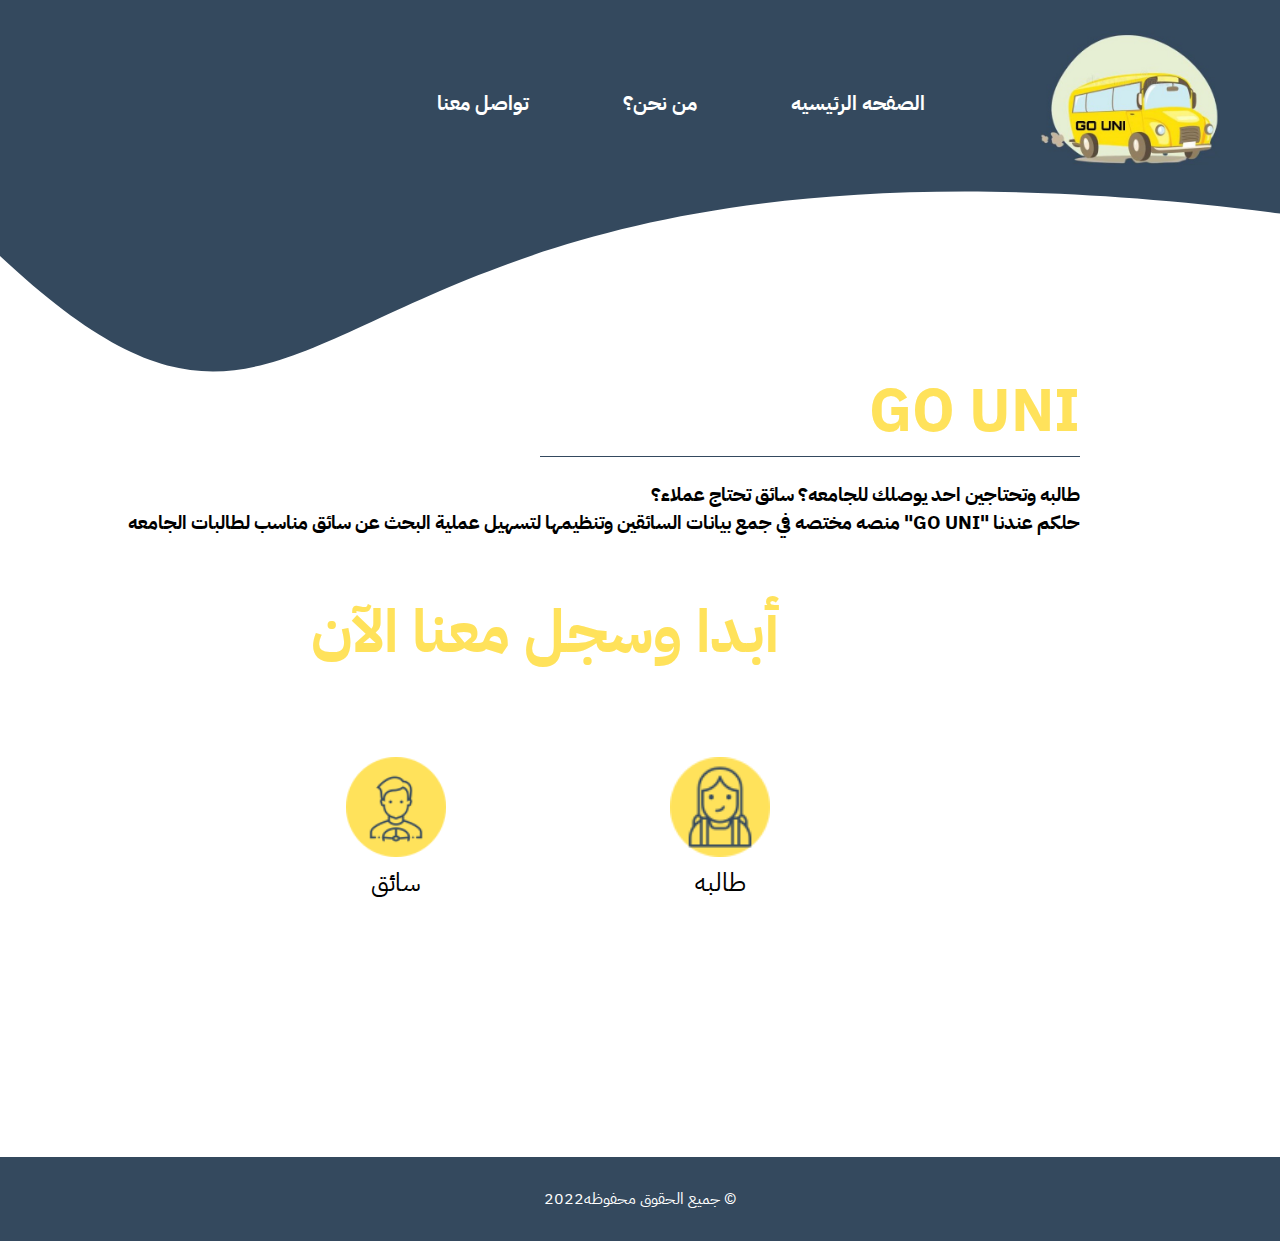
<file: index.html>
<!DOCTYPE html>
<html dir="rtl" lang="ar">
<head>
	<title>GO UNI</title>
	<meta charset="utf-8">
	<link rel="styleSheet" type="text/css" href="css\indexstylesheet.css">
  <link rel="styleSheet" type="text/css" href="css\stylesheet.css">

     
</head>
<body >
  <div class="main">
  <div class="container">
    <svg viewBox="0 0 500 500" preserveAspectRatio="xMinYMin meet">
    <path d="M0,100 C150,240 100,0 600,100 L700,00 L0,0 Z" style="stroke: none; fill:#34495E;"></path>
    </svg>



    <div class="header">
    	<div class="navbar">
    		<a href="index.html"><img src="imges\tray.jpeg" class="logo" alt="bus logo"></a>
          
          <nav>
          	<ul>
          		<li><a href="index.html">الصفحه الرئيسيه</a></li>
          		<li><a href="aboutus.html">من نحن؟</a></li>
          		<li><a href="contactus.html">تواصل معنا</a></li>
          	</ul>
          </nav>



    </div></div>
        <div class="caption">


          	<h1>GO UNI </h1><hr><br>


          	<h3>
          		  طالبه وتحتاجين احد يوصلك للجامعه؟
          		
          		سائق تحتاج عملاء؟
          		<br>
          		حلكم عندنا "GO UNI"
          		منصه مختصه في جمع بيانات السائقين وتنظيمها لتسهيل  عملية البحث عن سائق مناسب لطالبات الجامعه
          	</h3>

          	<h1 id="cap2">
          	أبدا وسجل معنا الآن
          	</h1>
          </div>

          <div class="sitem"><a href="student.php">
             <img src="imges\student.png" alt="student" id="student"/>
             <span id="scap">طالبه</span></a>

             
        </div>



        <div class="ditem">
          <a href="driverLogin.html">
             <img src="imges\driver.png" alt="driver" id="driver"/>
             <span id="dcap">سائق</span></a>
        </div>

           

      </div>
            

      <div class="footer">
           <p>©  جميع الحقوق محفوظه2022</p>
      </div>



    </div>


</body>
</html>
</file>
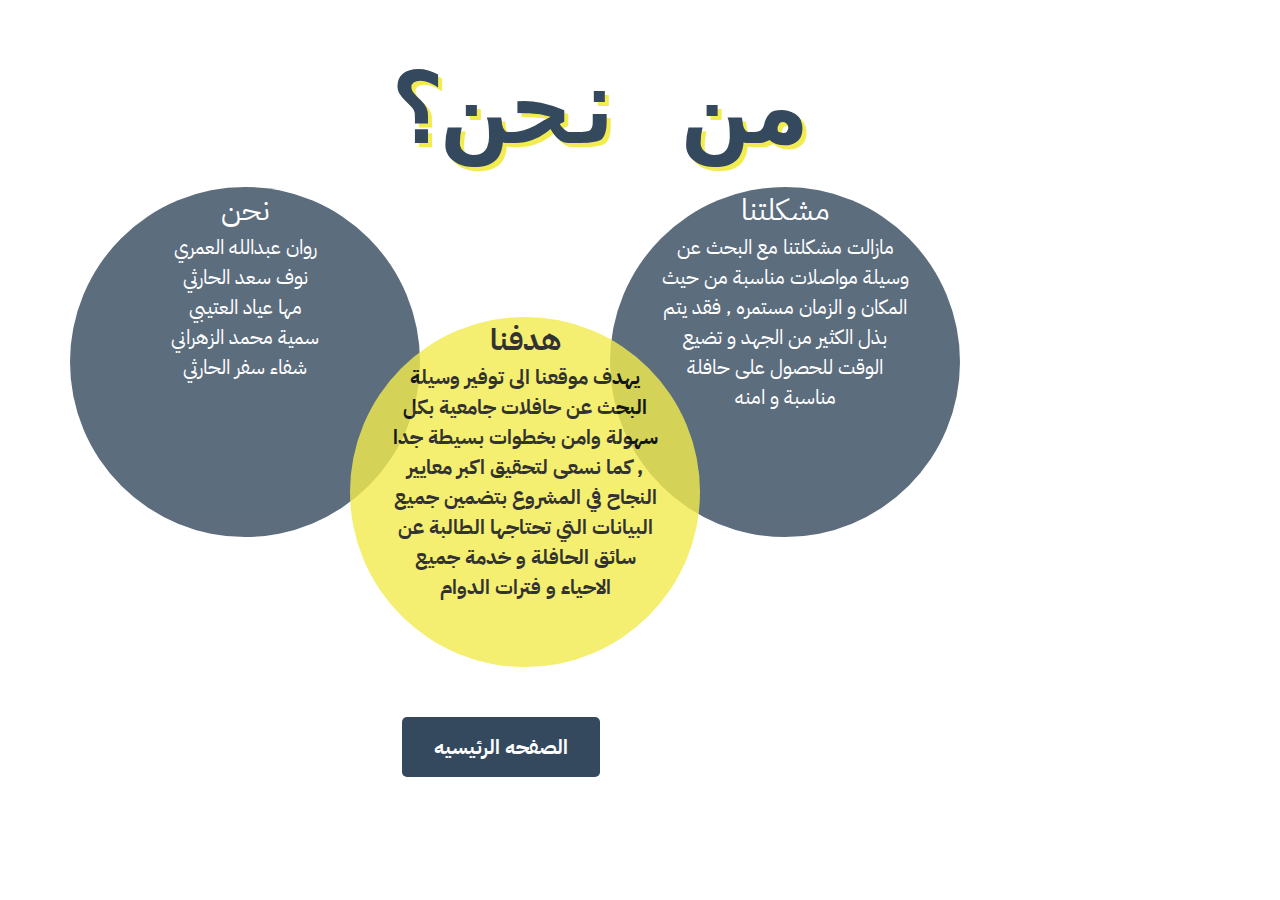
<file: aboutus.html>
<!DOCTYPE html>
    <html dir="rtl" lang="ar">
    <head>
        <meta charset="utf-8">
        <title>من نحن</title>
        <link rel="styleSheet" type="text/css" href="css\stylesheet.css">
        <link rel="stylesheet" type="text/css" href="css\aboutusStyleSheet.css">
     

</head>


<body>

<div class="container">
<h1 style="margin-top:50px; margin-bottom:50px; font-size:100px; text-align:center; color:#34495E; text-shadow:4px 4px #F3EC4E; font-family: 'Roboto Mono', monospace;">من نحن؟</h1>
<div class="div1" >
<p style="text-align:center; font-size:30px;"> مشكلتنا</p>
<p style=" margin-right:50px; margin-left:50px; font-size:20px; text-align:center;">
مازالت مشكلتنا مع البحث عن  وسيلة مواصلات
 مناسبة من حيث المكان و الزمان مستمره , فقد يتم بذل الكثير
 من الجهد و تضيع الوقت للحصول على حافلة مناسبة و امنه
</p>
</div>

<div class="div2" >
<p style="text-align:center; font-size:30px;"> نحن</p>
<p style=" margin-right:30px; margin-left:30px; font-size:20px; text-align:center;">
روان عبدالله العمري<br> 
نوف سعد الحارثي<br>
مها عياد العتيبي<br>
سمية محمد الزهراني<br>
شفاء سفر الحارثي<br>
</p>        
</div>

<div class="div3" >
 <p style="text-align:center; font-size:30px; font-weight:bold;">هدفنا</p>
<p style=" margin-right:40px; margin-left:40px; font-size:20px; text-align:center; font-weight:bold;">
يهدف موقعنا الى توفير وسيلة البحث عن حافلات جامعية بكل سهولة وامن 
بخطوات بسيطة جدا , كما نسعى لتحقيق اكبر 
معايير النجاح في المشروع بتضمين جميع البيانات التي تحتاجها الطالبة عن سائق الحافلة 
و خدمة جميع الاحياء و فترات الدوام
</p>
</div>

<div>
<input id="HomeButton"class="btn" type="button" value="الصفحه الرئيسيه">
<script type="text/javascript">
    document.getElementById("HomeButton").onclick = function () {
        location.href = "index.html"
    };
</script>
</div>
</div>
</body>
</html>
</file>
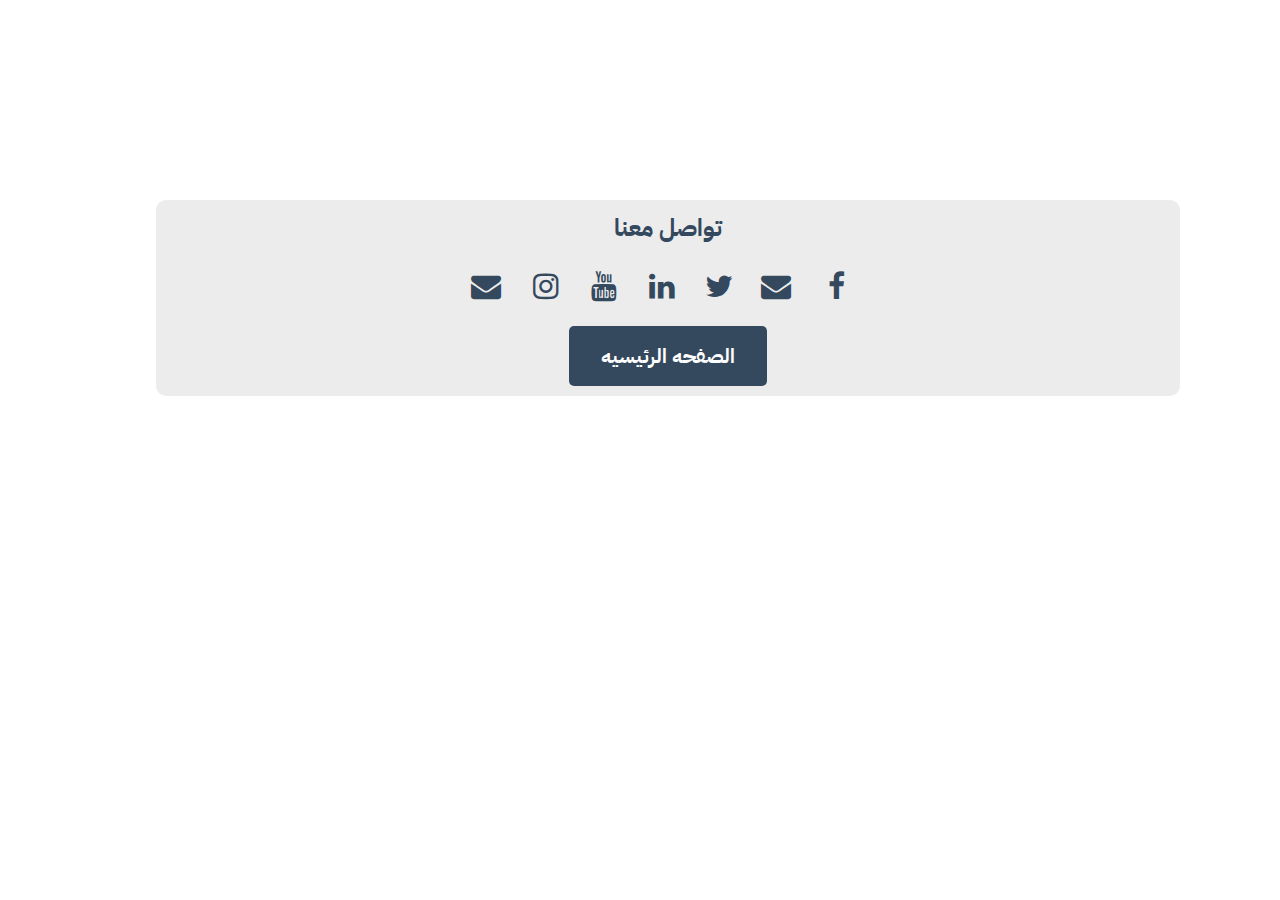
<file: contactus.html>
<!DOCTYPE html>
<html dir="rtl" lang="ar">
<head>
<title>تواصل معنا</title>
<meta charset="utf-8">
<meta name="viewport" content="width=device-width, initial-scale=1">
<link rel="stylesheet" href="https://cdnjs.cloudflare.com/ajax/libs/font-awesome/4.7.0/css/font-awesome.min.css">
<link rel="styleSheet" type="text/css" href="css\stylesheet.css">

<style>

    
   .center {
  margin-top:200px;
  margin-right: 100px;
  width: 80%;
  background-color:#ececec;
  padding: 10px;
  text-align: center;
  border-radius: 10px;
}

h2{text-align:center; color: #34495E;}
.fa {
  padding: 20px;
  font-size: 30px;
  width: 50px;
  text-align: center;
  text-decoration: none;
  margin: 5px 2px;
  color:#34495E;
}

.fa:hover {
    opacity: 0.7;
}


  .btn{

border : none;

font-weight:bold;
padding: 15px 32px;
text-align: center;
border-radius: 5px;
color: white;
display: inline-block;
font-size: 20px;
cursor: pointer;
background-color: #34495E;
}

  

</style>
</head>
<body>

  
<div class="center">
  <h2 >تواصل معنا</h2>

<!-- Add font awesome icons -->
<a href="#" class="fa fa-facebook"></a><a href="mailto:someone@example.com" class="fa fa-envelope" ></a>
<a href="#" class="fa fa-twitter"></a>
<a href="#" class="fa fa-linkedin"></a>
<a href="#" class="fa fa-youtube"></a>
<a href="#" class="fa fa-instagram"></a>
<a href="mailto:someone@example.com" class="fa fa-envelope" ></a>
 <div>
<input id="HomeButton"class="btn" type="button" value="الصفحه الرئيسيه">
<script type="text/javascript">
    document.getElementById("HomeButton").onclick = function () {
        location.href = "index.html"
    };
</script>
</div>

</div>








</body>
</html>
</file>
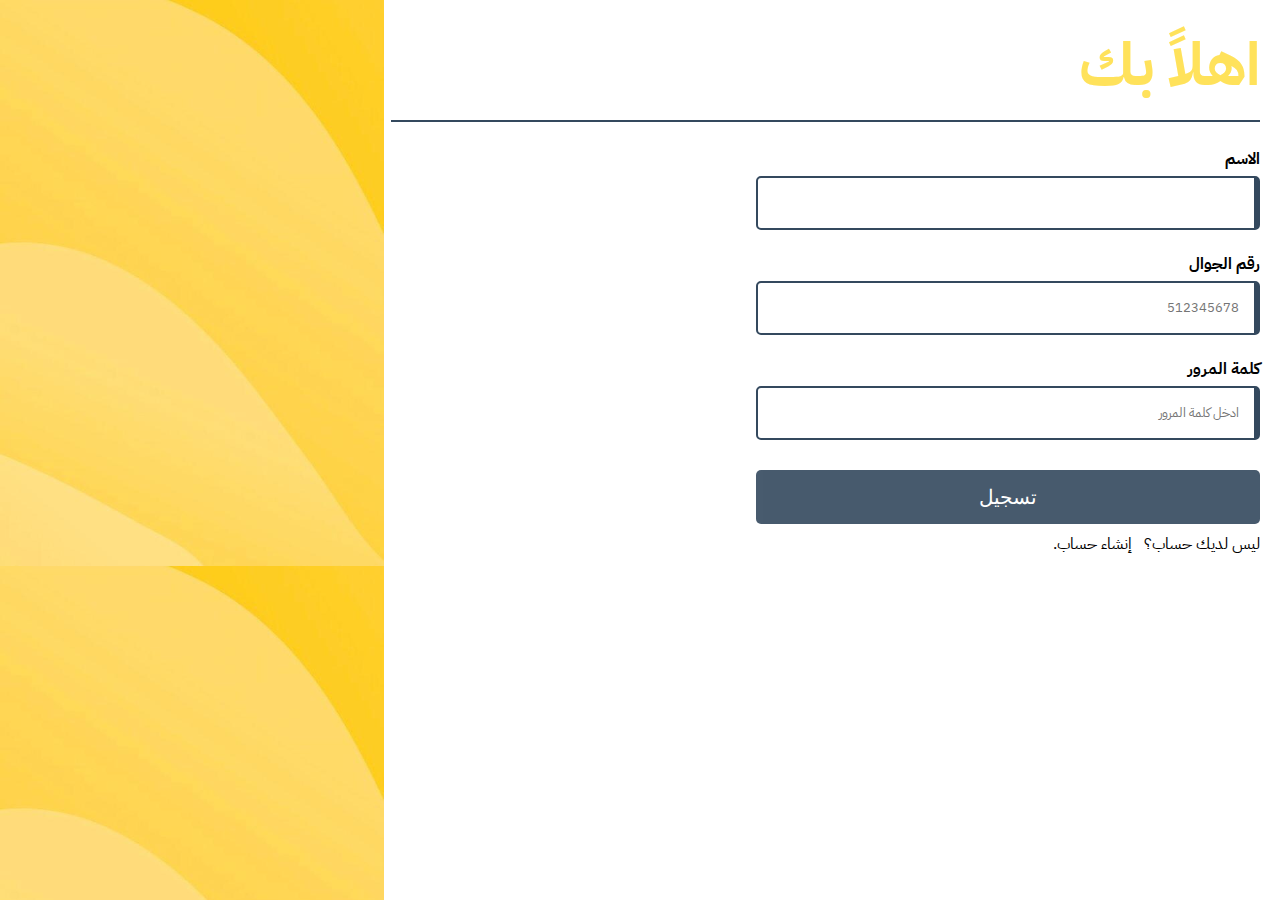
<file: driverLogin.html>
<!DOCTYPE html>
<html dir="rtl" lang="ar">
<head> 
	<meta charset="utf-8">
	<title>تسجيل دخول</title>
	<link rel="stylesheet" type="text/css" href="css\DriverLoginStyleSheet.css">
	<link rel="styleSheet" type="text/css" href="css\stylesheet.css">
</head>
<body>

	  <form action="loginchick.php" method="post">
  <div class="container">
    <h1>اهلاً بك</h1>
    <p></p>
    <hr> 
    <label><b>الاسم</b></label>        
<br>
    <input type="text" name="name" required><br> 



    <label><b>رقم الجوال</b></label>        
<br>
    <input type="text" placeholder="512345678" name="Phone" id="Phone" pattern="[0-9]{9}" required><br>

    <label><b>كلمة المرور</b></label>    
<br>
    <input type="password" placeholder="ادخل كلمة المرور" name="psw" id="psw" required><br>

    <button type="submit" class="registerbtn">تسجيل</button>
  </div>
  
  <div class="container signin">
    <p>ليس لديك حساب؟&nbsp;&nbsp;&nbsp;<a href="nweDriver.html">إنشاء حساب</a>.</p>
  </div>
</form>

</body>
</html>
</file>
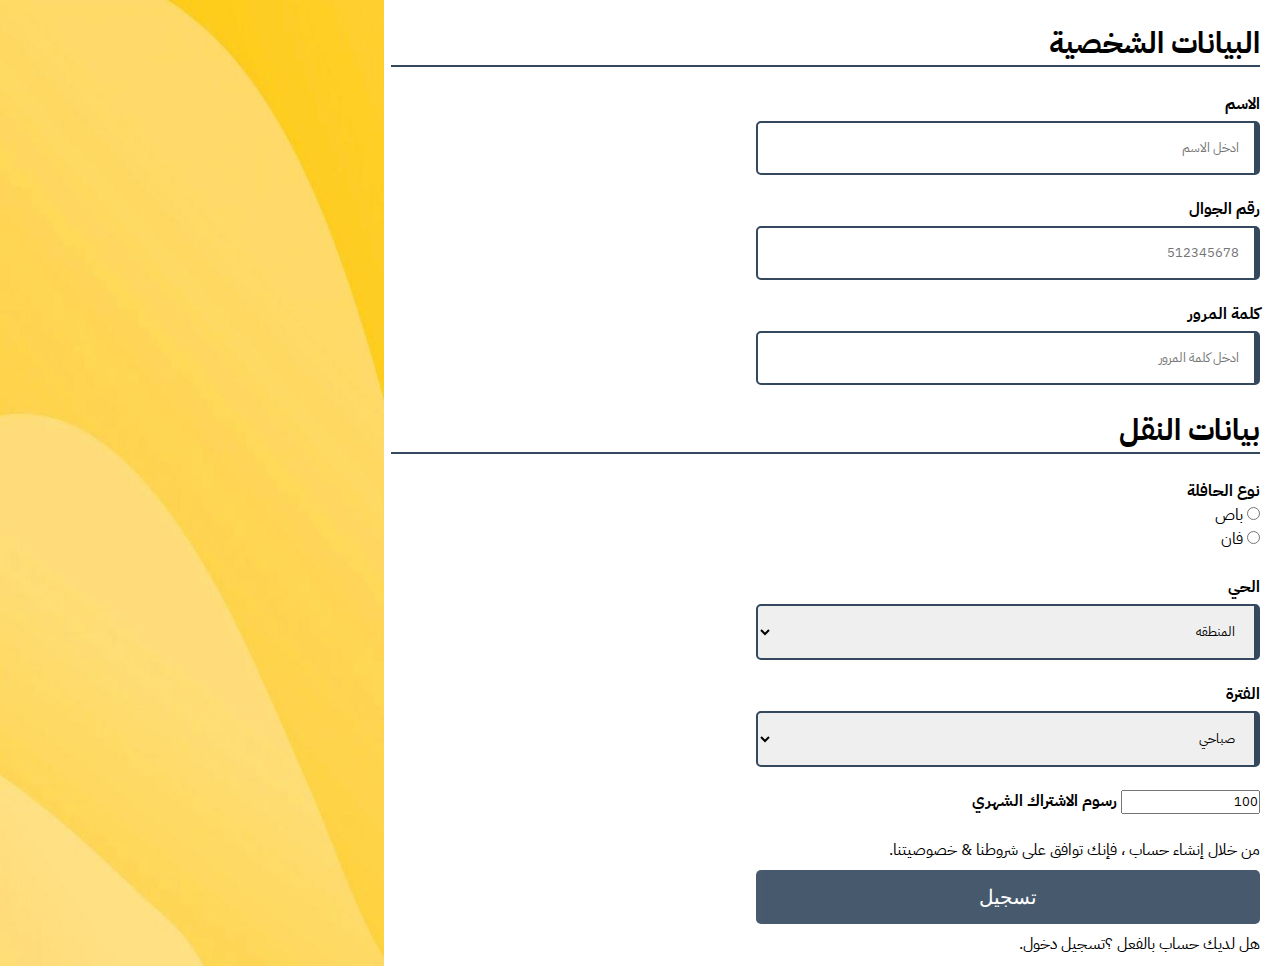
<file: nweDriver.html>
<!DOCTYPE html>
<html dir="rtl" lang="ar">
<head> 
	<meta charset="utf-8">
	<title>تسجيل جديد</title>
	<link rel="stylesheet" type="text/css" href="css\DriverLoginStyleSheet.css">
	<link rel="styleSheet" type="text/css" href="css\stylesheet.css">
</head>
<body>

	  <form action="register.php">
  <div class="container">
    <h3>البيانات الشخصية</h3>
    <p></p>
    <hr>

    <label><b>الاسم </b></label>    
<br>
    <input type="text" placeholder="ادخل الاسم " name="name" id="name" required><br>

    <label><b>رقم الجوال</b></label>        
<br>
    <input type="text" placeholder="512345678" name="Phone" id="Phone" pattern="[0-9]{9}"><br>


    <label><b>كلمة المرور</b></label>    
<br>
    <input type="password" placeholder="ادخل كلمة المرور" name="psw" id="psw" required><br>

    
       
    <h3>بيانات النقل</h3><hr>
        
    <label><b>نوع الحافلة</b></label><br>
    <input type="radio" name="bus" value="BUS">
          <label >باص</label><br>
    <input type="radio"  name="bus" value="Chevrolet Van">
          <label >فان</label><br><br>
    



    
    <label><b>الحي</b></label><br>
            <select calss="Neighborhood" id="Neighborhood" name="Neighborhood" >
                <option>المنطقه</option>
 
    <option value="1"> الحلقة الغربية - الحلقة الشرقية - القيم</option>
    <option value="3"> الحلقة الغربية - الحلقة الشرقية - مخطط القاضي</option>
    <option value="4"> وادي النمل - المنتزة</option>
    <option value="5"> العرفاء</option>
    <option value="6"> ريحه - الواصليه</option>
    <option value="7"> السحيلي</option>
    <option value="8"> السر - الزوران</option>
    <option value="9"> معشي</option>
    <option value="10"> الرميدة - الزوران</option>
    <option value="11"> البلد</option>
    <option value="12"> الواسط - السيل الصغير</option>
    <option value="13"> ريحه - رحاب</option>
    <option value="14"> قيا</option>
    </select>
    <br>
    
    
    <label><b>الفترة</b></label><br>
    <select class="select-selected" name="Time" required>
    <option value="1">صباحي</option>
    <option value="2">مسائي</option>
    </select>
    <br>

    
    <input class="select-selected" type="number" min="100" max="800" step="50" value="100" name="fee" id="fee"  required>
    <label><b>رسوم الاشتراك الشهري</b></label><br><br>

    <p>من خلال إنشاء حساب ، فإنك توافق على <a href="#">شروطنا & خصوصيتنا</a>.</p>

    <button type="submit" class="registerbtn">تسجيل</button>
  </div>
  
  <div class="container signin">
    <p>هل لديك حساب بالفعل ؟<a href="driverLogin.html">تسجيل دخول</a>.</p>
  </div>
</form>

</body>
</html>
</file>
